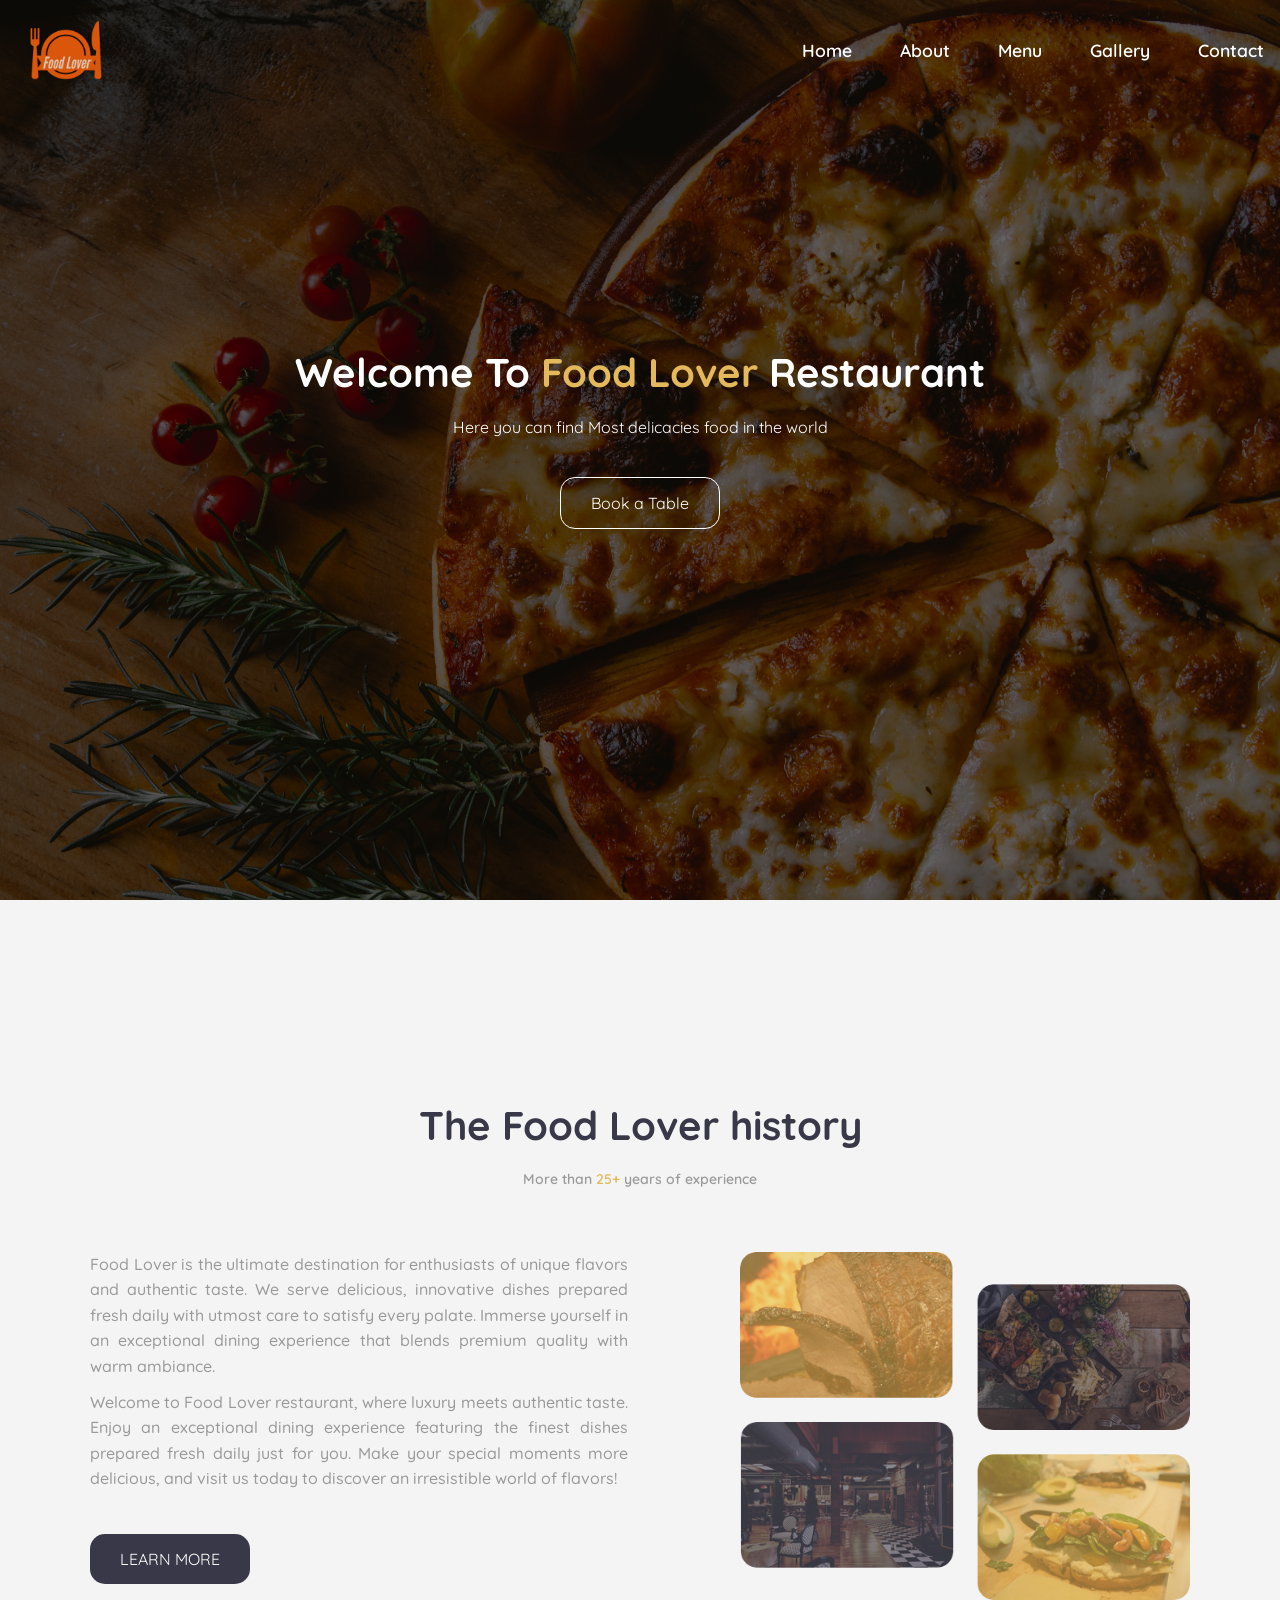
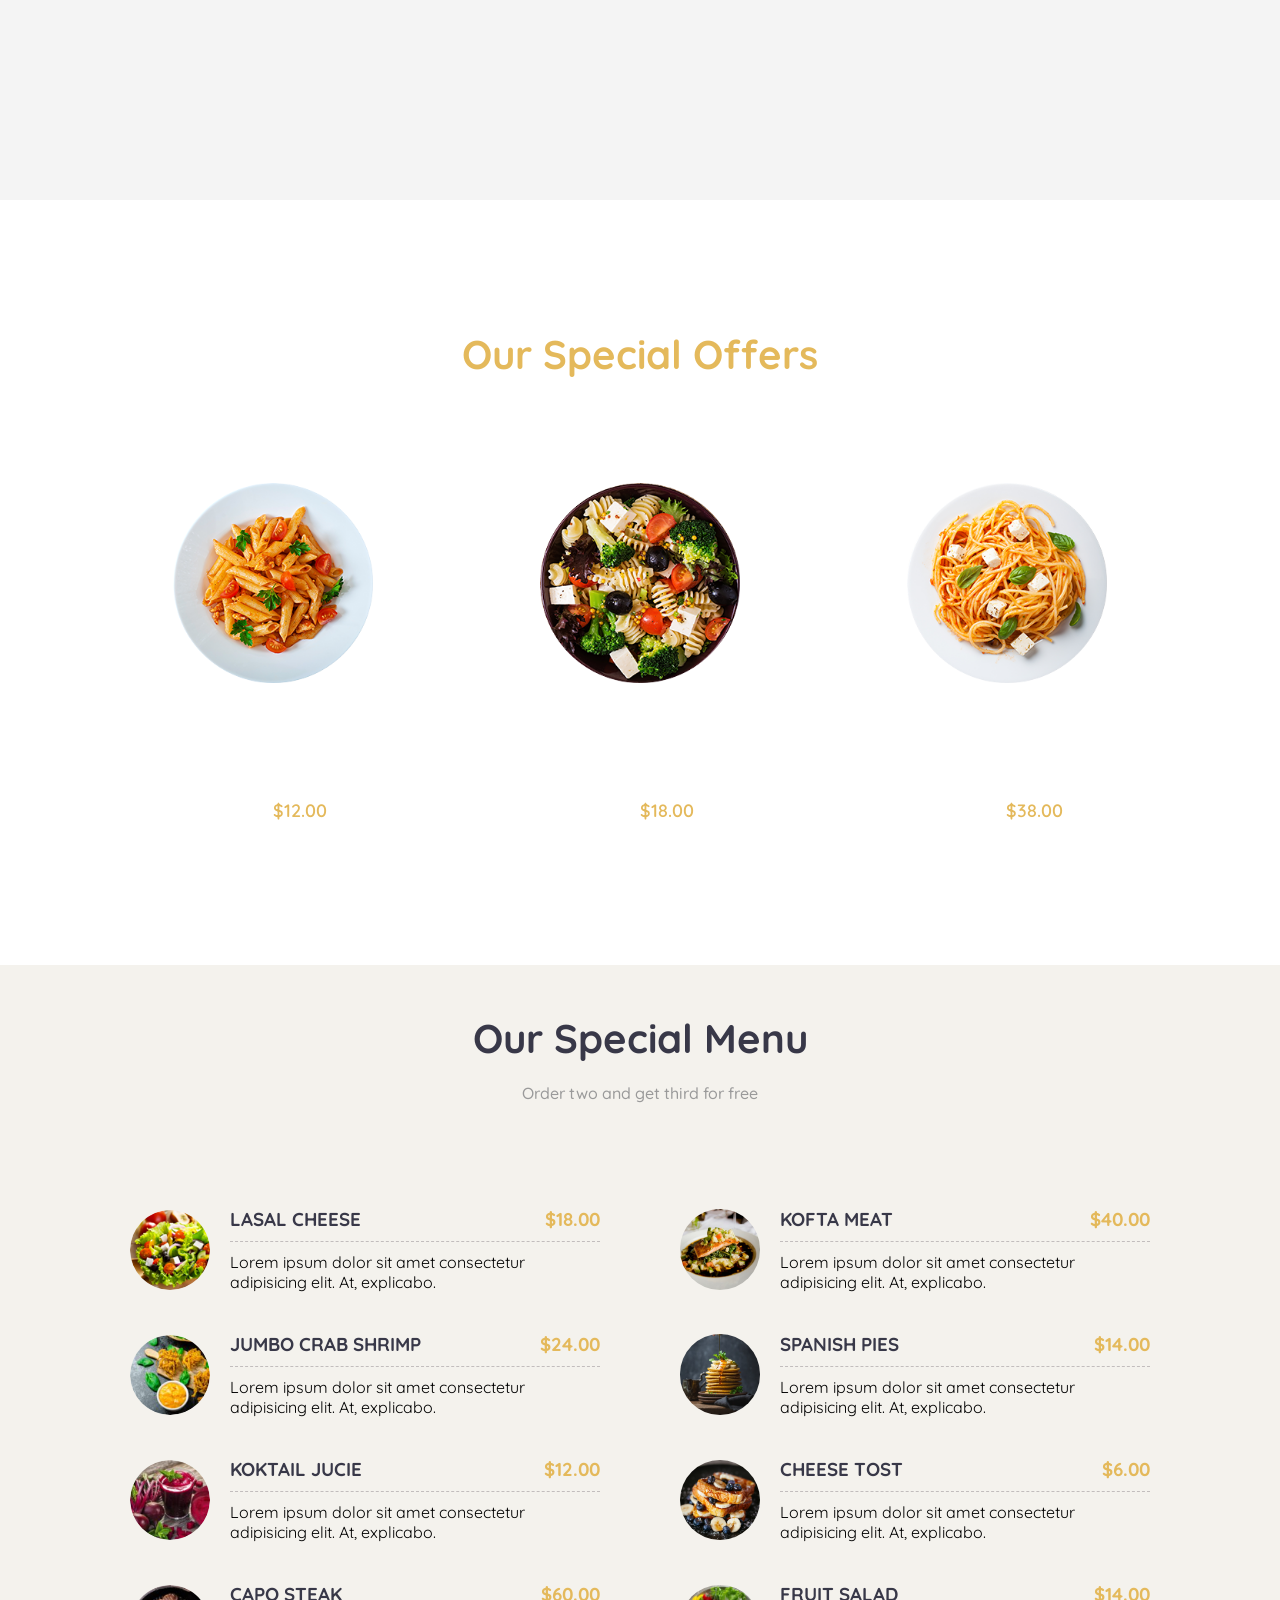
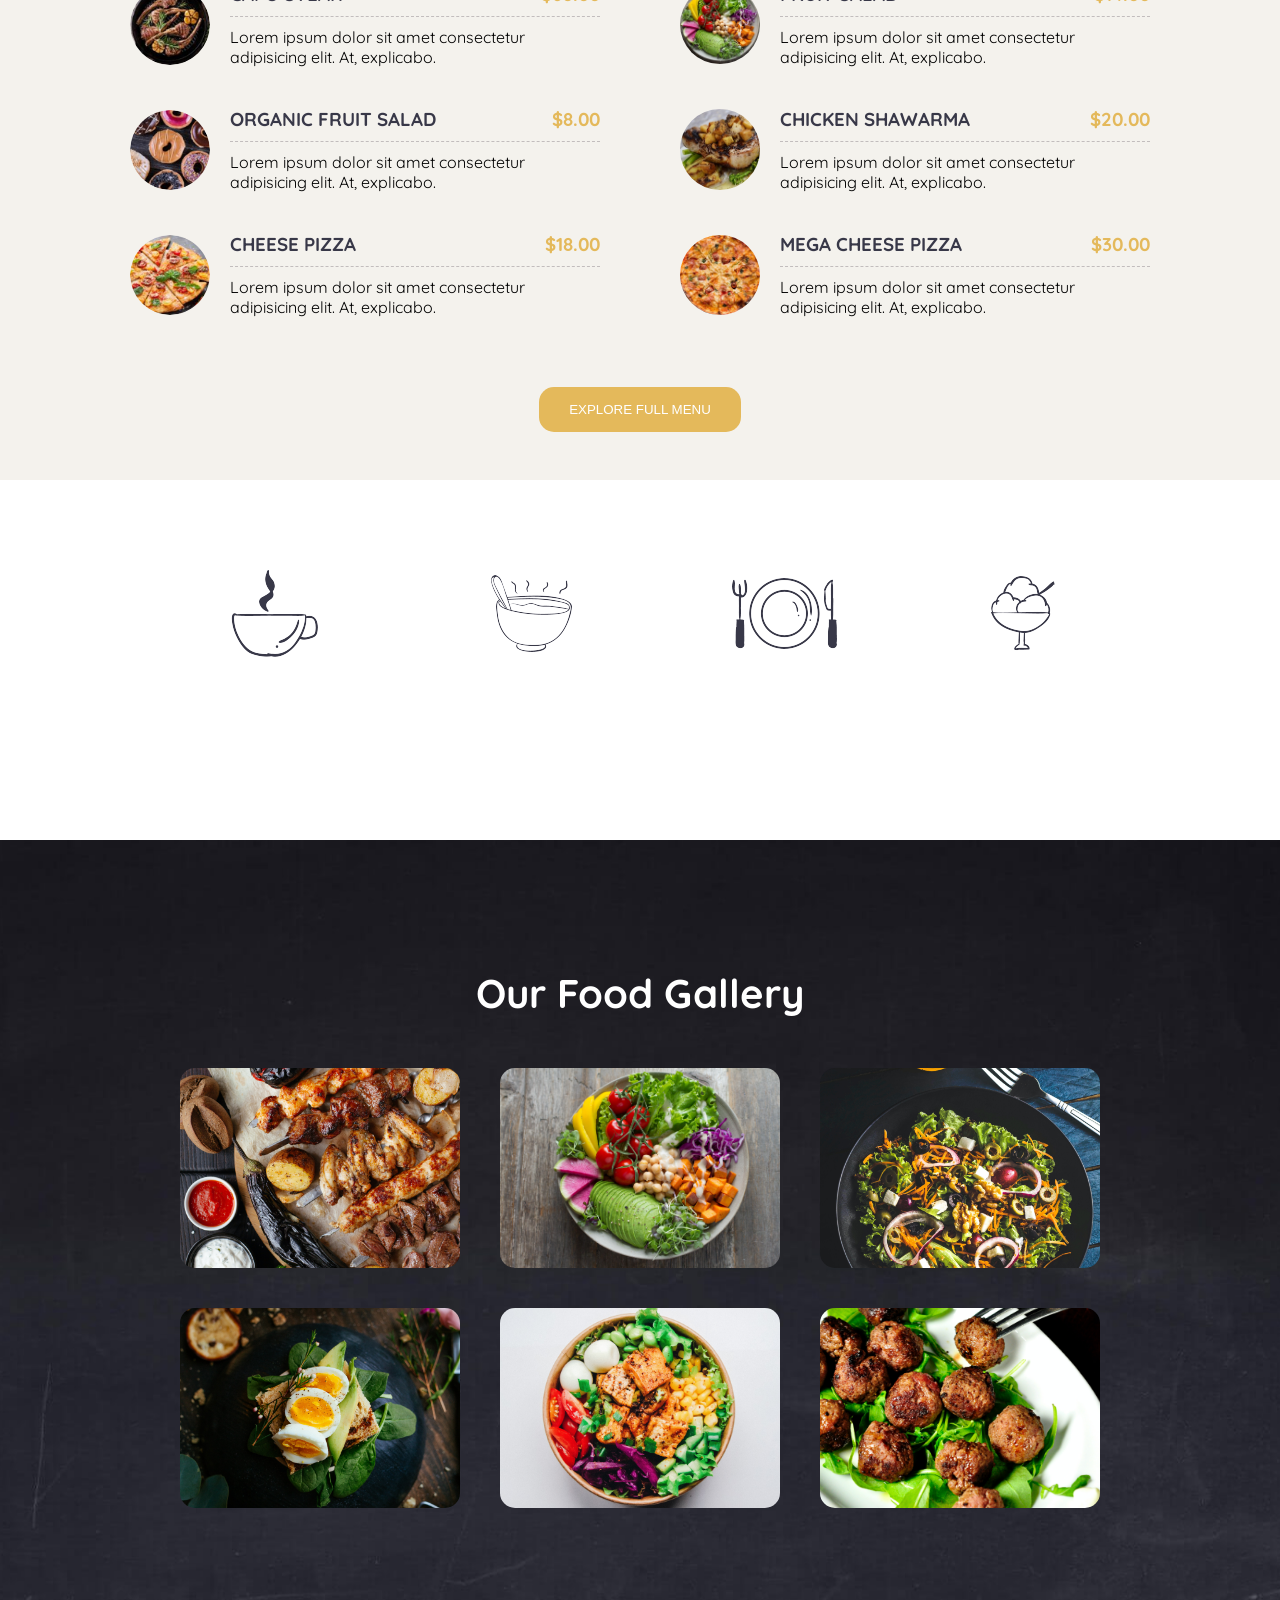
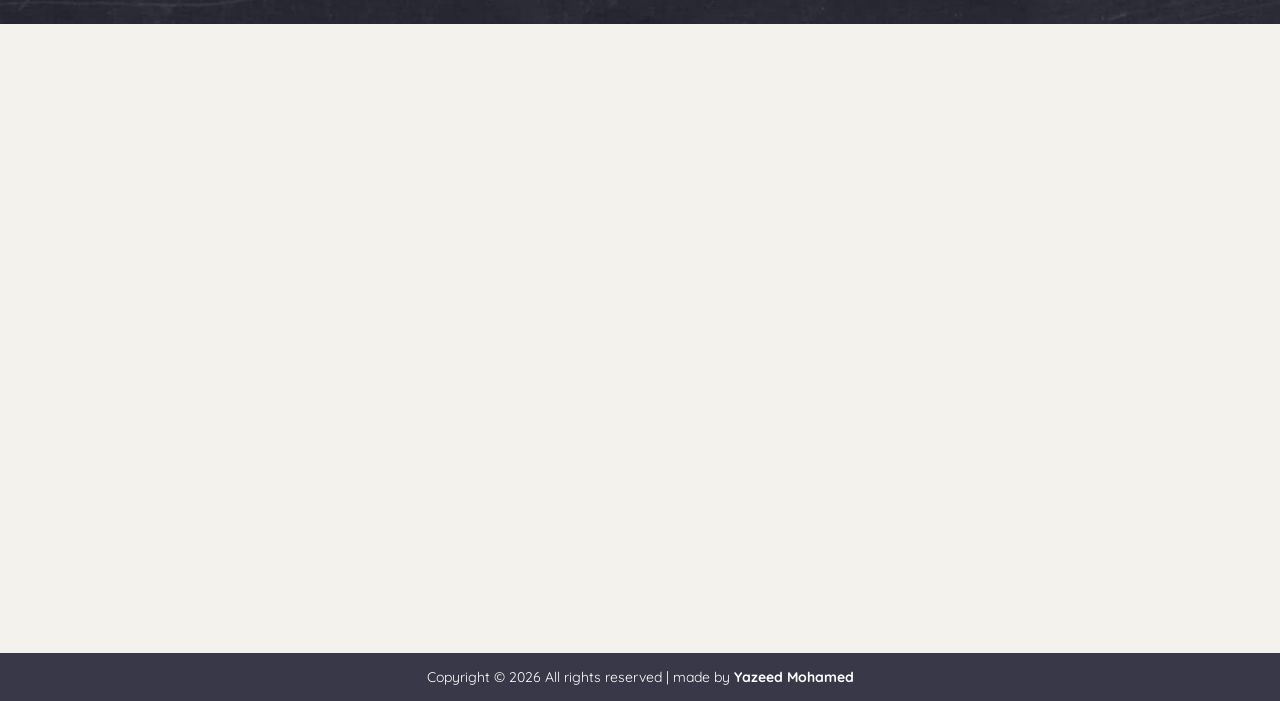
<file: index.html>
<!doctype html>
<html lang="en">
  <head>
    <meta charset="UTF-8" />
    <meta http-equiv="X-UA-Compatible" content="IE=edge" />
    <meta name="viewport" content="width=device-width, initial-scale=1.0" />
    <title>Food Lover</title>
    <!-- Style Link -->
    <link rel="stylesheet" href="./style.css" />
    <!-- Fontawsome -->
    <link
      rel="stylesheet"
      href="https://cdnjs.cloudflare.com/ajax/libs/font-awesome/6.3.0/css/all.min.css"
      integrity="sha512-SzlrxWUlpfuzQ+pcUCosxcglQRNAq/DZjVsC0lE40xsADsfeQoEypE+enwcOiGjk/bSuGGKHEyjSoQ1zVisanQ=="
      crossorigin="anonymous"
      referrerpolicy="no-referrer"
    />
    <!-- Favicon -->
    <link rel="shortcut icon" type="image/x-icon" href="./favicon.ico" />

    <!-- Aos Laibrary -->
    <link href="https://unpkg.com/aos@2.3.1/dist/aos.css" rel="stylesheet" />
  </head>

  <body>
    <!-- Header Start -->
    <header>
      <div id="navbar">
        <img src="./img/logo.png" alt="Food Lover Logo" />
        <nav role="navigation">
          <ul>
            <li><a href="#home">Home</a></li>
            <li><a href="#about">About</a></li>
            <li><a href="#menu">Menu</a></li>
            <li><a href="#gallery">Gallery</a></li>
            <li><a href="#contact">Contact</a></li>
          </ul>
        </nav>
      </div>
      <div class="content">
        <h1>
          Welcome To <span class="primary-text"> Food Lover </span> Restaurant
        </h1>
        <p>Here you can find Most delicacies food in the world</p>
        <a href="#contact" class="btn btn-primary">Book a Table</a>
      </div>
    </header>
    <!-- Header End -->
    <main>
      <!-- About Section Start -->
      <section id="about">
        <div class="container">
          <div class="title" data-aos="fade-up">
            <h2>The Food Lover history</h2>
            <p>
              More than <span class="primary-text">25+</span> years of
              experience
            </p>
          </div>
          <div class="about-content" data-aos="fade-right">
            <div>
              <p>
                Food Lover is the ultimate destination for enthusiasts of unique
                flavors and authentic taste. We serve delicious, innovative
                dishes prepared fresh daily with utmost care to satisfy every
                palate. Immerse yourself in an exceptional dining experience
                that blends premium quality with warm ambiance.
              </p>
              <p>
                Welcome to Food Lover restaurant, where luxury meets authentic
                taste. Enjoy an exceptional dining experience featuring the
                finest dishes prepared fresh daily just for you. Make your
                special moments more delicious, and visit us today to discover
                an irresistible world of flavors!
              </p>
              <a href="#" class="btn btn-secondary">LEARN MORE</a>
            </div>
            <img src="./img/about_img.png" alt="Pizza" />
          </div>
        </div>
      </section>
      <!-- About Section End -->
      <!-- Offers Section Start -->
      <section id="offers">
        <div class="container">
          <div class="title" data-aos="fade-up">
            <h2>Our Special Offers</h2>
            <p>Get in our resturant and enjoy with offers.</p>
          </div>
          <div class="offers-items">
            <div data-aos="fade-right">
              <img src="./img/offer1.png" alt="Quattro Pasta"/>
              <div>
                <h3>Quattro Pasta</h3>
                <p>
                  Lorem ipsum dolor sit amet, consectetur adipisicing elit. Nam,
                  quibusdam.
                </p>
                <p>
                  <del>$ 45.00</del> <span class="primary-text">$12.00</span>
                </p>
              </div>
            </div>
            <div data-aos="fade-right">
              <img src="./img/offer2.png" alt="Vegertarian Pasta" />
              <div>
                <h3>Vegertarian Pasta</h3>
                <p>
                  Lorem ipsum dolor sit amet, consectetur adipisicing elit. Nam,
                  quibusdam.
                </p>
                <p>
                  <del>$ 55.00</del> <span class="primary-text">$18.00</span>
                </p>
              </div>
            </div>
            <div data-aos="fade-right">
              <img src="./img/offer3.png" alt="Quattro Pasta" />
              <div>
                <h3>Gluten-Free Pasta</h3>
                <p>
                  Lorem ipsum dolor sit amet, consectetur adipisicing elit. Nam,
                  quibusdam.
                </p>
                <p>
                  <del>$ 80.00</del> <span class="primary-text">$38.00</span>
                </p>
              </div>
            </div>
          </div>
        </div>
      </section>
      <!-- Offers Section End -->
      <!-- Menu Section Start -->
      <section id="menu">
        <div class="container">
          <div class="title" data-aos="fade-up">
            <h2>Our Special Menu</h2>
            <p>Order two and get third for free</p>
          </div>
          <div class="menu-items">
            <div class="menu-items-left" data-aos="fade-right">
              <div class="menu-item">
                <img src="./img/food1.png" alt="LASAL Cheese" />
                <div>
                  <h3>LASAL CHEESE <span class="primary-text">$18.00</span></h3>
                  <p>
                    Lorem ipsum dolor sit amet consectetur adipisicing elit. At,
                    explicabo.
                  </p>
                </div>
              </div>
              <div class="menu-item">
                <img src="./img/food2.png" alt="JUMBO CRAB SHRIMP" />
                <div>
                  <h3>
                    JUMBO CRAB SHRIMP <span class="primary-text">$24.00</span>
                  </h3>
                  <p>
                    Lorem ipsum dolor sit amet consectetur adipisicing elit. At,
                    explicabo.
                  </p>
                </div>
              </div>
              <div class="menu-item">
                <img src="./img/food3.png" alt="KOKTAIL JUCIE" />
                <div>
                  <h3>
                    KOKTAIL JUCIE <span class="primary-text">$12.00</span>
                  </h3>
                  <p>
                    Lorem ipsum dolor sit amet consectetur adipisicing elit. At,
                    explicabo.
                  </p>
                </div>
              </div>
              <div class="menu-item">
                <img src="./img/food4.png" alt="CAPO STEAK" />
                <div>
                  <h3>CAPO STEAK <span class="primary-text">$60.00</span></h3>
                  <p>
                    Lorem ipsum dolor sit amet consectetur adipisicing elit. At,
                    explicabo.
                  </p>
                </div>
              </div>
              <div class="menu-item">
                <img src="./img/food5.png" alt="ORGANIC FRUIT SALAD" />
                <div>
                  <h3>
                    ORGANIC FRUIT SALAD <span class="primary-text">$8.00</span>
                  </h3>
                  <p>
                    Lorem ipsum dolor sit amet consectetur adipisicing elit. At,
                    explicabo.
                  </p>
                </div>
              </div>
              <div class="menu-item">
                <img src="./img/food6.png" alt="CHEESE PIZZA" />
                <div>
                  <h3>CHEESE PIZZA <span class="primary-text">$18.00</span></h3>
                  <p>
                    Lorem ipsum dolor sit amet consectetur adipisicing elit. At,
                    explicabo.
                  </p>
                </div>
              </div>
            </div>
            <div class="menu-items-right" data-aos="fade-right" data-aos-delay="400">
              <div class="menu-item">
                <img src="./img/food7.jpeg" alt="KOFTA MEAT" />
                <div>
                  <h3>KOFTA MEAT <span class="primary-text">$40.00</span></h3>
                  <p>
                    Lorem ipsum dolor sit amet consectetur adipisicing elit. At,
                    explicabo.
                  </p>
                </div>
              </div>
              <div class="menu-item">
                <img src="./img/food8.jpeg" alt="SPANISH PIES" />
                <div>
                  <h3>SPANISH PIES <span class="primary-text">$14.00</span></h3>
                  <p>
                    Lorem ipsum dolor sit amet consectetur adipisicing elit. At,
                    explicabo.
                  </p>
                </div>
              </div>
              <div class="menu-item">
                <img src="./img/food9.jpeg" alt="CHEESE TOST" />
                <div>
                  <h3>CHEESE TOST <span class="primary-text">$6.00</span></h3>
                  <p>
                    Lorem ipsum dolor sit amet consectetur adipisicing elit. At,
                    explicabo.
                  </p>
                </div>
              </div>
              <div class="menu-item">
                <img src="./img/food10.jpeg" alt="FRUIT SALAD" />
                <div>
                  <h3>FRUIT SALAD <span class="primary-text">$14.00</span></h3>
                  <p>
                    Lorem ipsum dolor sit amet consectetur adipisicing elit. At,
                    explicabo.
                  </p>
                </div>
              </div>
              <div class="menu-item">
                <img src="./img/food11.jpeg" alt="CHICKEN SHAWARMA" />
                <div>
                  <h3>
                    CHICKEN SHAWARMA <span class="primary-text">$20.00</span>
                  </h3>
                  <p>
                    Lorem ipsum dolor sit amet consectetur adipisicing elit. At,
                    explicabo.
                  </p>
                </div>
              </div>
              <div class="menu-item">
                <img src="./img/food12.jpeg" alt="MEGA CHEESE PIZZA" />
                <div>
                  <h3>
                    MEGA CHEESE PIZZA <span class="primary-text">$30.00</span>
                  </h3>
                  <p>
                    Lorem ipsum dolor sit amet consectetur adipisicing elit. At,
                    explicabo.
                  </p>
                </div>
              </div>
            </div>
          </div>
          <button class="btn btn-third">
            <a href="#">EXPLORE FULL MENU</a>
          </button>
        </div>
      </section>
      <!-- Menu Section End -->
      <!-- Daytime section start-->
      <section id="daytime">
        <div class="container">
          <div class="daytime-items">
            <div class="daytime-item" data-aos="fade-right">
              <img src="./img/breckfastIcon.png" alt="Breakfast" />
              <h3>Breakfast</h3>
              <p>8:00 am to 10:00 am</p>
            </div>
            <div class="daytime-item" data-aos="fade-right" data-aos-delay="200">
              <img src="./img/lunchIcon.png" alt="Lunch" />
              <h3>Lunch</h3>
              <p>4:00 pm to 7:00 pm</p>
            </div>
            <div class="daytime-item" data-aos="fade-right" data-aos-delay="400">
              <img src="./img/dinnerIcon.png" alt="Dinner" />
              <h3>Dinner</h3>
              <p>9:00 pm to 1:00 Am</p>
            </div>
            <div class="daytime-item" data-aos="fade-right" data-aos-delay="600">
              <img src="./img/dessertIcon.png" alt="dessert" />
              <h3>Dessert</h3>
              <p>All day</p>
            </div>
          </div>
        </div>
      </section>
      <!-- Daytime section end-->
      <!-- Gallery Section Start -->
      <section id="gallery">
        <div class="container" >
          <h2 data-aos="fade-up">Our Food Gallery</h2>
          <div class="img-gallery" data-aos="fade-right" data-aos-delay="200">
            <img src="./img/gallery1.jpeg" alt="gallery1" />
            <img src="./img/gallery2.jpeg" alt="gallery2" />
            <img src="./img/gallery3.jpeg" alt="gallery3" />
            <img src="./img/gallery4.jpeg" alt="gallery4" />
            <img src="./img/gallery5.jpeg" alt="gallery5" />
            <img src="./img/gallery6.jpeg" alt="gallery6" />
          </div>
        </div>
      </section>
      <!-- Gallary Section End -->
      <!-- Contact Section Start -->
      <section id="contact">
        <div class="container">
          <div class="contact-content">
            <div class="contact-info" data-aos="fade-right">
              <div>
                <h3>ADDRESS</h3>
                <p>
                  <i class="fa-solid fa-location-dot"></i> Las Vegas, USA
                </p>
                <p><i class="fa-solid fa-phone"></i> Phone: 123456789</p>
                <p>
                  <i class="fa-regular fa-envelope"></i> support@foodlover.com
                </p>
              </div>
              <div>
                <h3>WORKING HOURS</h3>
                <p>8:00 am to 11:00 pm on Weekdays</p>
                <p>11:00 am to 1:00 Am on Weekends</p>
              </div>
              <div>
                <h3>FOLLOW US</h3>
                <a href="#"><i class="fa-brands fa-facebook-f"></i></a>
                <a href="#"><i class="fa-brands fa-twitter"></i></a>
                <a href="#"><i class="fa-brands fa-instagram"></i></a>
              </div>
            </div>
            <form data-aos="fade-right" data-aos-delay="200">
              <input
                type="text"
                name="Name"
                id="name"
                placeholder="Full Name"
              />
              <input
                type="email"
                name="email"
                id="email"
                placeholder="Email Address"
              />
              <input
                type="text"
                name="subject"
                id="subject"
                placeholder="Subject"
              />
              <textarea
                name="message"
                id="message"
                cols="30"
                rows="5"
                placeholder="Message"
              ></textarea>
              <button type="submit" class="btn btn-third">SEND MESSAGE</button>
            </form>
          </div>
        </div>
      </section>
      <!-- Contact Section End -->
    </main>
    <footer id="footer">
      <p>
        Copyright &copy; 2026 All rights reserved | made by
        <b>
          <a href="https://mohamedelkashef.com " target="_blank">
            Yazeed Mohamed</a
          >
        </b>
      </p>
    </footer>

    <script src="https://unpkg.com/aos@2.3.1/dist/aos.js"></script>
    <script>
      AOS.init({
        duration: 1000,
        once: true,
      });
    </script>

  </body>
</html>
</file>
<file: style.css>
@import url("https://fonts.googleapis.com/css2?family=Quicksand:wght@300;400;500;600;700&display=swap");

* {
  margin: 0;
  padding: 0;
  box-sizing: border-box;
}

body, main {
  height: 100%;
}

html {
  scroll-behavior: smooth;
}

body {
  font-family: "Quicksand", sans-serif;
}

a {
  text-decoration: none;
  color: #fff;
}

ul {
  list-style: none;
}

.container {
  max-width: 1100px;
  margin: auto;
}

/* Utility Classes */
.btn {
  display: inline-block;
  padding: 15px 30px;
  border: none;
  border-radius: 15px;
  cursor: pointer;
  transition: 0.3s;
}

.btn-primary {
  border: 1px solid #fff;
}

.btn-secondary,
.btn-third:hover {
  background: #383848;
}

.btn-primary:hover,
.btn-secondary:hover,
.btn-third {
  background: #e4b95b;
}

.primary-text {
  color: #e4b95b;
}

/* Header Start */
header {
  height: 100vh;
  background: url("./img/home_bg.jpeg") center center/cover no-repeat;
  position: relative;
}

#navbar {
  height: 100px;
  width: 100%;
  display: flex;
  justify-content: space-between;
  align-items: center;
}

#navbar img {
  width: 100px;
  margin-left: 1rem;
}

nav ul {
  display: flex;
  gap: 3rem;
  padding-right: 1rem
}

nav ul li a {
  font-size: 1.1rem;
  padding-bottom: 10px;
  font-weight: 600;
}

nav ul li a:hover {
  border-bottom: 2px solid #e4b95b;
}

header .content {
  display: flex;
  flex-direction: column;
  align-items: center;
  justify-content: center;
  height: 75%;
}

header::before {
  content: "";
  width: 100%;
  height: 100%;
  position: absolute;
  top: 0;
  left: 0;
  background: rgb(0, 0, 0, 0.6);
}

header .content h1 {
  font-size: 40px;
  color: #fff;
}

header .content p {
  color: #fff;
  margin: 20px 0 40px;
}

header * {
  z-index: 10;
}

/* Header End */

/* About Start */
#about {
  height: 100vh;
  background: #f4f4f4;
  display: flex;
  justify-content: center;
  align-items: center;
  padding: 0 1.1rem;
}

#about .title,
#offers .title,
#menu .title {
  text-align: center;
  margin-bottom: 4rem;
}

#about h2,
#offers h2,
#menu h2 {
  font-size: 40px;
  margin-bottom: 20px;
}

#about h2 {
  color: #383848;
}

#about .title p {
  font-weight: 600;
  font-size: 14px;
  color: #9a9a9a;
}

#about .about-content {
  display: flex;
  justify-content: space-between;
}

#about .about-content p {
  margin-right: 7rem;
  line-height: 1.6;
  color: #9a9a9a;
  font-weight: 500;
  text-align: justify;
}

#about .about-content p:not(:last-child) {
  margin-bottom: 10px;
}

#about img {
  max-width: 450px;
  animation: float 4s ease-in-out infinite;
}

@keyframes float {
  0% { transform: translateY(0px); }
  50% { transform: translateY(-10px); }
  100% { transform: translateY(0px); }
}

#about .about-content a {
  margin-top: 2rem;
}

.btn-secondary {
  transition: 0.3s;
}

/* About End */
/* Offers Section start */
#offers {
  height: 85vh;
  background: url("./img/offer-background.jpg") center center/cover fixed;
  display: flex;
  flex-direction: column;
  justify-content: center;
}

#offers h2 {
  color: #e4b95b;
}

#offers .title p {
  color: #fff;
  font-weight: 500;
}

#offers .offers-items {
  display: flex;
  justify-content: space-around;
  align-items: center;
  text-align: center;
}

#offers .offers-items img {
  width: 200px;
  animation: rotate 14s linear infinite;
  will-change: transform;
}

@keyframes rotate {
  from {
    transform: rotate(0deg);
  }
  to {
    transform: rotate(360deg);
  }
}

#offers .offers-items h3 {
  font-size: 25px;
  color: #fff;
  margin: 15px 0;
}

#offers .offers-items p {
  color: #fff;
  font-size: 14px;
  padding: 0 20px;
  font-weight: 300;
  margin-bottom: 15px;
}

#offers .offers-items span {
  font-weight: 600;
  font-size: 18px;
  margin-left: 5px;
}

/* Offers Section end */
/* Menu Section Start */
#menu {
  background: #f4f2ed;
  padding: 3rem 0;
}

#menu .title h2 {
  color: #383848;
}
#menu .title p {
  color: #9a9a9a;
  font-weight: 500;
}

#menu .menu-items {
  display: flex;
  justify-content: center;
  align-items: center;
}

#menu .menu-items .menu-item {
  display: flex;
  justify-content: center;
  align-items: center;
  margin: 40px;
}

#menu .menu-items .menu-item img {
  width: 80px;
  margin-right: 20px;
  border-radius: 50%;
}

#menu .menu-items .menu-item h3 {
  color: #383848;
  border-bottom: 1px dashed #c2bdbd;
  padding-bottom: 10px;
  position: relative;
}

#menu .menu-items .menu-item span {
  position: absolute;
  right: 0;
  top: 0;
}

#menu .menu-items .menu-item p {
  margin-top: 10px;
}

#menu .btn {
  display: block;
  margin: auto;
  border: none;
  margin-top: 30px;
  transition: 0.3s;
}

/* Menu Section End */
/* Daytime section Start */
#daytime {
  background: url("./img/daytime_bg.jpeg") center center/cover fixed no-repeat;
  color: #fff;
  text-align: center;
}

#daytime .daytime-items {
  display: flex;
  justify-content: space-evenly;
  align-items: center;
  height: 40vh;
}

#daytime .daytime-items h3 {
  font-size: 32px;
  margin: 20px 0 10px;
}

#daytime .daytime-items p {
  font-weight: 500;
}

#daytime .daytime-item img {
  transition: transform 0.5s cubic-bezier(0.4, 0, 0.2, 1);
  will-change: transform;
}

#daytime .daytime-item:hover img {
  transform: scale(1.15) rotate(25deg);
}
/* Daytime section End */

/* Gallery section start */
 #gallery {
  background: url("./img/offer-background.jpg") center center/cover;
  padding: 8rem 0 6rem;
}
  
#gallery h2 {
  font-size: 40px;
  color: #fff;
  text-align: center;
  margin-bottom: 30px;
}

#gallery .img-gallery {
  display: flex;
  justify-content: center;
  align-items: center;
  flex-wrap: wrap;
}

#gallery .img-gallery img {
  margin: 20px;
  width: 280px;
  height: 200px;
  border-radius: 15px;
  object-fit: cover;
  transition: transform 0.5s ease;
  will-change: transform;
}

#gallery .img-gallery img:hover {
  transform: scale(1.1);
}

/* Gallery section end */
/* Contact Section start */
#contact {
  background: #f4f2ed;
  padding: 5rem 0;
}

#contact .container {
  max-width: 900px;
}

#contact .contact-content {
  display: flex;
  justify-content: space-evenly;
  align-items: center;
}

#contact .contact-info {
  width: 50%;
}

#contact .contact-info div {
  margin: 30px 0;
  line-height: 1.7;
}

#contact .contact-info h3 {
  font-size: 28px;
  color: #383848;
  margin-bottom: 10px;
}

#contact .contact-info p {
  color: #9a9a9a;
}

#contact .contact-info p i {
  color: #e4b95b;
  margin-right: 5px;
}

#contact .contact-info a:not(:last-child) {
  margin-right: 15px;
}

#contact .contact-info a i {
  color: #fff;
  background: #383848;
  padding: 10px;
  font-size: 20px;
  border-radius: 50%;
  transition: 0.3s;
}

#contact .contact-info a i:hover {
  background-color: #e4b95b;
  color: #383848;
}

form {
  width: 50%;
}

form input,
textarea {
  display: block;
  width: 100%;
  padding: 20px 15px;
  margin: 20px 0;
  border: none;
  background-color: #e3e2dd;
  border-radius: 0.4rem;
}

form input:focus,
textarea:focus {
  outline: none;
}

form button {
  color: #fff;
  transition: 0.3s;
}

/* Contact Section End */
/* Footer Start */
#footer {
  background-color: #383848;
  text-align: center;
  color: #fff;
  padding: 15px 0;
  font-size: 14px;
}
/* Footer End */

/* Responsiveness */

/* Tablet: */

@media (max-width: 1000px) and (orientation: portrait) {
  #navbar nav ul {
    gap: 1.7rem;
  }

  header .content h1 {
    font-size: 1.9rem;
  }

  #about .about-content {
    padding-left: 0.75rem;
  }

  #about .about-content p {
    margin-right: 3.5rem;
    line-height: 1.4;
  }
  
  .about-content img {
    width: 280px;
  }

  #offers .offers-items img {
    width: 170px;
  }

  #offers .offers-items h3 {
    font-size: 1.3rem;
  }

  #menu .menu-items {
    display: block;
  }

  #contact .container {
    padding: 0 2rem;
  }

  #contact .contact-content {
    flex-direction: column;
    justify-content: flex-start;
    align-items: flex-start;
  }

  #contact .contact-info {
    width: 100%;
    display: flex;
    align-items: center;
    justify-content: space-between;
  }

  #contact .contact-info h3 {
    font-size: 1.4rem;
  }

  #contact .contact-info p {
    font-size: 0.9rem;
  }

  form {
    width: 100%;
  }
}

@media (max-width: 1000px) and (orientation: landscape) {
  header .content h1 {
    font-size: 1.9rem;
  }

  #about .about-content {
    padding-left: 0.75rem;
  }

  #about .about-content p {
    margin-right: 3.5rem;
    line-height: 1.4;
  }

  #contact .contact-info {
    padding-left: 1.5rem;
  }
}

/* Mobail Design */

@media (max-width: 600px) {
  #navbar img {
    width: 60px;
  }
  
  #navbar nav ul {
    gap: 12px;
  }

  #navbar nav ul li a {
    font-size: 12px;
  }

  header .content h1 {
    font-size: 1.2rem;
  }

  header .content p {
    font-size: 12px;
  }

  .btn {
    padding: 10px 20px;
    font-size: 0.9rem;
  }

  #about {
    height: 70vh;
  }

  #about h2,
  #offers h2,
  #menu h2 {
  font-size: 28px;
  margin-bottom: 20px;
}

#about .about-content p {
  margin-right: 0;
}

.about-content img {
  display: none;
}

  #offers {
    height: auto;
  }

  #offers .title {
    margin-top: 12px;
  }

  #offers .title p {
    font-size: 0.8rem;
  }

  #offers .offers-items {
    flex-direction: column;
  }

  #offers .offers-items img {
    width: 130px;
  }

  #offers .offers-items h3 {
    font-size: 1.1rem;
  }

  #offers .offers-items p {
    font-size: 0.7rem;
  }

  #offers .offers-items span {
    font-size: 1rem;
  }

  #menu .menu-items .menu-item img {
    width: 60px;
  }

  #menu .menu-items .menu-item h3 {
    font-size: 0.8rem;
  }

  #menu .menu-items .menu-item p {
    font-size: 0.7rem;
  }

  #daytime .daytime-items {
    justify-content: center;
    height: auto;
    padding: 1rem 0;
    gap: 10px;
  }

  #daytime .daytime-items .daytime-item img {
  width: 60px;         
  height: 60px;        
  object-fit: contain; 
  margin-bottom: 0.6rem;
  transition: transform 0.5s cubic-bezier(0.4, 0, 0.2, 1);
  will-change: transform;
  }

  #daytime .daytime-items h3 {
    font-size: 0.8rem;
  }

  #daytime .daytime-items p {
    font-size: 0.6rem;
  }

  #gallery {
    padding: 4rem 0 4rem;
  } 

  #gallery h2 {
    font-size: 2rem;
  }

  #gallery .img-gallery img {
    width: 280px;
    height: 180px;
  }

  #contact {
    padding: 2rem 0;
  }

  #contact .contact-info {
    flex-direction: column;
  }

  #contact .contact-info div:not(:last-child) {
    margin: 20px;
    display: flex;
    flex-direction: column;
    align-items: center;
  }

  #contact .contact-info h3 {
    font-size: 1.3rem;
  }

  #contact .contact-info p {
    font-size: 12px;
  }

  #contact .contact-info a i {
    padding: 8px;
    font-size: 1rem;
  }

  form input,
  textarea {
  padding: 15px 10px;
}
}
</file>
